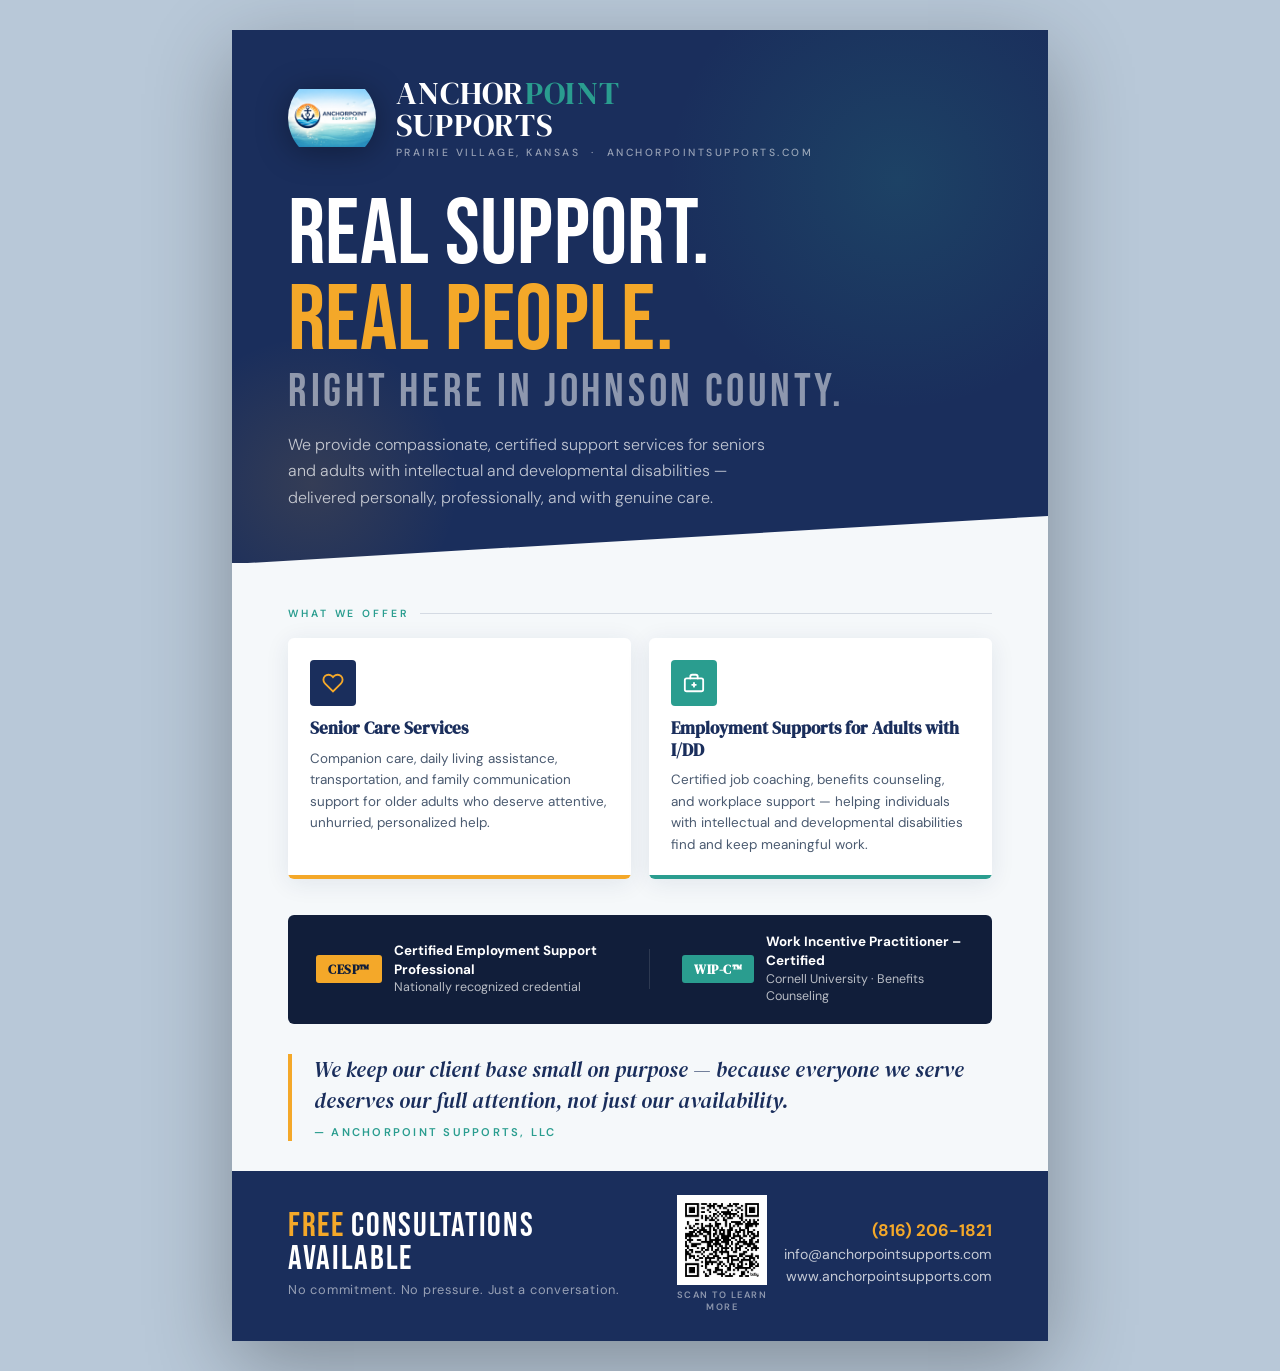
<file: index.html.html>
<!DOCTYPE html>
<html lang="en">
<head>
<meta charset="UTF-8">
<meta name="viewport" content="width=device-width, initial-scale=1.0">
<title>AnchorPoint Supports – Community Flyer</title>
<link href="https://fonts.googleapis.com/css2?family=Bebas+Neue&family=DM+Serif+Display:ital@0;1&family=DM+Sans:wght@300;400;500;600&display=swap" rel="stylesheet">

<style>
  :root {
    --navy:     #1a2e5c;
    --navy-mid: #213470;
    --teal:     #2a9d8f;
    --teal-lt:  #3bbfb0;
    --orange:   #f4a829;
    --orange-lt:#ffd07a;
    --white:    #ffffff;
    --offwhite: #f5f8fa;
    --dark:     #111e3a;
    --muted:    rgba(255,255,255,0.60);
  }

  * { margin:0; padding:0; box-sizing:border-box; }

  body {
    background: #b8c8d8;
    display: flex;
    justify-content: center;
    align-items: flex-start;
    min-height: 100vh;
    padding: 30px 20px;
    font-family: 'DM Sans', sans-serif;
  }

  .flyer {
    width: 8.5in;
    min-height: 11in;
    background: var(--offwhite);
    position: relative;
    overflow: hidden;
    box-shadow: 0 24px 80px rgba(0,0,0,0.30);
    display: flex;
    flex-direction: column;
    animation: fadeUp 0.7s ease both;
  }

  @keyframes fadeUp {
    from { opacity:0; transform: translateY(24px); }
    to   { opacity:1; transform: translateY(0); }
  }

  /* ── HERO ── */
  .hero {
    background: var(--navy);
    position: relative;
    padding: 44px 56px 52px;
    overflow: hidden;
    flex-shrink: 0;
  }

  /* Teal radial glow top-right */
  .hero::after {
    content: '';
    position: absolute;
    top: -100px; right: -100px;
    width: 500px; height: 500px;
    background: radial-gradient(circle, rgba(42,157,143,0.18) 0%, transparent 65%);
    pointer-events: none;
  }

  /* Orange accent bottom-left */
  .hero-glow {
    position: absolute;
    bottom: -80px; left: -80px;
    width: 320px; height: 320px;
    background: radial-gradient(circle, rgba(244,168,41,0.12) 0%, transparent 65%);
    pointer-events: none;
    z-index: 0;
  }

  /* Diagonal offwhite cut at bottom */
  .hero::before {
    content: '';
    position: absolute;
    bottom: -1px; left: 0;
    width: 100%;
    height: 60px;
    background: var(--offwhite);
    clip-path: polygon(0 100%, 100% 20%, 100% 100%);
    z-index: 2;
  }

  /* ── LOGO ROW ── */
  .logo-row {
    display: flex;
    align-items: center;
    gap: 20px;
    margin-bottom: 30px;
    position: relative;
    z-index: 3;
  }

  .logo-img {
    width: 88px;
    height: 88px;
    object-fit: contain;
    border-radius: 50%;
    flex-shrink: 0;
    filter: drop-shadow(0 4px 16px rgba(0,0,0,0.35));
  }

  .brand-block {
    display: flex;
    flex-direction: column;
  }

  .brand-name {
    font-family: 'DM Serif Display', serif;
    font-size: 2.0rem;
    color: var(--white);
    letter-spacing: 0.04em;
    line-height: 1;
  }

  .brand-name .highlight { color: var(--teal); }

  .brand-sub {
    font-size: 0.65rem;
    font-weight: 500;
    letter-spacing: 0.24em;
    text-transform: uppercase;
    color: rgba(255,255,255,0.55);
    margin-top: 5px;
  }

  /* ── BIG HEADLINE ── */
  .big-line {
    font-family: 'Bebas Neue', sans-serif;
    color: var(--white);
    line-height: 0.93;
    letter-spacing: 0.02em;
    position: relative;
    z-index: 3;
  }

  .big-line .l1 { font-size: 5.8rem; display: block; }
  .big-line .l2 { font-size: 5.8rem; display: block; color: var(--orange); }
  .big-line .l3 { font-size: 2.9rem; display: block; color: rgba(255,255,255,0.50); margin-top: 6px; letter-spacing: 0.08em; }

  .hero-desc {
    font-size: 1.0rem;
    color: rgba(255,255,255,0.72);
    line-height: 1.65;
    max-width: 5in;
    margin-top: 18px;
    font-weight: 300;
    position: relative;
    z-index: 3;
  }

  /* ── CARDS ── */
  .cards-section {
    padding: 44px 56px 36px;
  }

  .section-label {
    font-size: 0.65rem;
    font-weight: 600;
    letter-spacing: 0.28em;
    text-transform: uppercase;
    color: var(--teal);
    margin-bottom: 18px;
    display: flex;
    align-items: center;
    gap: 10px;
  }
  .section-label::after {
    content:'';
    flex:1;
    height: 1px;
    background: rgba(26,46,92,0.15);
  }

  .cards {
    display: grid;
    grid-template-columns: repeat(2, 1fr);
    gap: 18px;
  }

  .card {
    background: var(--white);
    border-radius: 6px;
    overflow: hidden;
    box-shadow: 0 4px 24px rgba(26,46,92,0.09);
    display: flex;
    flex-direction: column;
  }

  .card-top { padding: 22px 22px 0; }

  .card-icon-wrap {
    width: 46px;
    height: 46px;
    background: var(--navy);
    border-radius: 4px;
    display: flex;
    align-items: center;
    justify-content: center;
    margin-bottom: 12px;
  }

  .card:nth-child(2) .card-icon-wrap { background: var(--teal); }

  .card-icon-wrap svg { width: 22px; height: 22px; }

  .card h3 {
    font-family: 'DM Serif Display', serif;
    font-size: 1.08rem;
    color: var(--navy);
    line-height: 1.25;
    margin-bottom: 8px;
  }

  .card p {
    font-size: 0.84rem;
    color: #4a5a70;
    line-height: 1.6;
    padding: 0 22px 20px;
  }

  .card-bar { height: 4px; background: var(--orange); margin-top: auto; }
  .card:nth-child(2) .card-bar { background: var(--teal); }

  /* ── TRUST STRIP ── */
  .trust-strip {
    background: var(--dark);
    margin: 0 56px;
    border-radius: 6px;
    padding: 18px 28px;
    display: flex;
    align-items: center;
    justify-content: center;
    gap: 32px;
  }

  .trust-item {
    display: flex;
    align-items: center;
    gap: 12px;
    color: white;
  }

  .trust-badge {
    background: var(--orange);
    color: var(--dark);
    font-family: 'DM Serif Display', serif;
    font-size: 0.82rem;
    font-weight: 700;
    padding: 5px 12px;
    border-radius: 3px;
    white-space: nowrap;
    letter-spacing: 0.04em;
  }

  .trust-badge.teal { background: var(--teal); color: white; }

  .trust-text {
    font-size: 0.78rem;
    color: rgba(255,255,255,0.70);
    line-height: 1.4;
  }

  .trust-text strong {
    display: block;
    color: white;
    font-size: 0.84rem;
  }

  .trust-divider {
    width: 1px;
    height: 40px;
    background: rgba(255,255,255,0.12);
  }

  /* ── QUOTE ── */
  .quote-band {
    padding: 30px 56px;
    display: flex;
    align-items: center;
    gap: 0;
  }

  .quote-text {
    font-family: 'DM Serif Display', serif;
    font-style: italic;
    font-size: 1.3rem;
    color: var(--navy);
    line-height: 1.5;
    border-left: 4px solid var(--orange);
    padding-left: 22px;
  }

  .quote-text span {
    display: block;
    font-family: 'DM Sans', sans-serif;
    font-style: normal;
    font-size: 0.70rem;
    font-weight: 600;
    letter-spacing: 0.20em;
    text-transform: uppercase;
    color: var(--teal);
    margin-top: 8px;
  }

  /* ── FOOTER ── */
  .footer-cta {
    background: var(--navy);
    margin-top: auto;
    padding: 24px 56px 10px;
    position: relative;
    overflow: visible;
  }

  .footer-top {
    display: flex;
    align-items: center;
    justify-content: space-between;
    margin-bottom: 18px;
  }

  .cta-headline {
    font-family: 'Bebas Neue', sans-serif;
    font-size: 2.1rem;
    color: var(--white);
    letter-spacing: 0.05em;
    line-height: 1;
  }

  .cta-headline em { color: var(--orange); font-style: normal; }

  .cta-details { text-align: right; }

  .cta-details p {
    font-size: 0.88rem;
    color: rgba(255,255,255,0.75);
    display: block;
    margin-bottom: 4px;
  }

  .cta-details strong { color: var(--orange); font-size: 1.05rem; }

  /* Tear-off tabs */
  .tearoff-row {
    display: flex;
    border-top: 2px dashed rgba(255,255,255,0.18);
    padding-top: 10px;
    margin: 0 -56px;
    padding-left: 56px;
    padding-right: 56px;
    overflow: hidden;
  }

  .tab {
    flex: 1;
    display: flex;
    flex-direction: column;
    align-items: center;
    justify-content: center;
    padding: 12px 4px 16px;
    border-right: 1px dashed rgba(255,255,255,0.13);
    position: relative;
  }

  .tab:last-child { border-right: none; }

  .tab-label {
    font-size: 0.52rem;
    font-weight: 700;
    letter-spacing: 0.18em;
    text-transform: uppercase;
    color: var(--orange-lt);
    margin-bottom: 3px;
  }

  .tab-value {
    font-family: 'DM Serif Display', serif;
    font-size: 0.7rem;
    color: white;
    text-align: center;
    line-height: 1.3;
  }

  .scissor-hint {
    position: absolute;
    left: -10px;
    top: -13px;
    font-size: 0.9rem;
    opacity: 0.40;
    transform: rotate(8deg);
  }

  @media print {
    body { background: none; padding: 0; }
    .flyer { box-shadow: none; }
    * { -webkit-print-color-adjust: exact; print-color-adjust: exact; }
  }
</style>
</head>
<body>
<div class="flyer">

  <!-- HERO -->
  <div class="hero">
    <div class="hero-glow"></div>

    <div class="logo-row">
      <img class="logo-img" src="[data-uri]" alt="AnchorPoint Supports Logo">
      <div class="brand-block">
        <div class="brand-name">ANCHOR<span class="highlight">POINT</span><br>SUPPORTS</div>
        <div class="brand-sub">Prairie Village, Kansas &nbsp;·&nbsp; anchorpointsupports.com</div>
      </div>
    </div>

    <div class="big-line">
      <span class="l1">REAL SUPPORT.</span>
      <span class="l2">REAL PEOPLE.</span>
      <span class="l3">RIGHT HERE IN JOHNSON COUNTY.</span>
    </div>

    <p class="hero-desc">
      We provide compassionate, certified support services for seniors and adults with intellectual and developmental disabilities — delivered personally, professionally, and with genuine care.
    </p>
  </div>

  <!-- SERVICE CARDS -->
  <div class="cards-section">
    <div class="section-label">What We Offer</div>
    <div class="cards">

      <div class="card">
        <div class="card-top">
          <div class="card-icon-wrap">
            <svg viewBox="0 0 24 24" fill="none" stroke="#f4a829" stroke-width="2" stroke-linecap="round">
              <path d="M20.84 4.61a5.5 5.5 0 0 0-7.78 0L12 5.67l-1.06-1.06a5.5 5.5 0 0 0-7.78 7.78l1.06 1.06L12 21.23l7.78-7.78 1.06-1.06a5.5 5.5 0 0 0 0-7.78z"/>
            </svg>
          </div>
          <h3>Senior Care Services</h3>
        </div>
        <p>Companion care, daily living assistance, transportation, and family communication support for older adults who deserve attentive, unhurried, personalized help.</p>
        <div class="card-bar"></div>
      </div>

      <div class="card">
        <div class="card-top">
          <div class="card-icon-wrap">
            <svg viewBox="0 0 24 24" fill="none" stroke="white" stroke-width="2" stroke-linecap="round">
              <rect x="2" y="7" width="20" height="14" rx="2"/>
              <path d="M16 7V5a2 2 0 0 0-2-2h-4a2 2 0 0 0-2 2v2"/>
              <line x1="12" y1="12" x2="12" y2="16"/>
              <line x1="10" y1="14" x2="14" y2="14"/>
            </svg>
          </div>
          <h3>Employment Supports for Adults with I/DD</h3>
        </div>
        <p>Certified job coaching, benefits counseling, and workplace support — helping individuals with intellectual and developmental disabilities find and keep meaningful work.</p>
        <div class="card-bar"></div>
      </div>

    </div>
  </div>

  <!-- TRUST STRIP -->
  <div class="trust-strip">
    <div class="trust-item">
      <div class="trust-badge">CESP™</div>
      <div class="trust-text">
        <strong>Certified Employment Support Professional</strong>
        Nationally recognized credential
      </div>
    </div>
    <div class="trust-divider"></div>
    <div class="trust-item">
      <div class="trust-badge teal">WIP-C™</div>
      <div class="trust-text">
        <strong>Work Incentive Practitioner – Certified</strong>
        Cornell University · Benefits Counseling
      </div>
    </div>
  </div>

  <!-- QUOTE -->
  <div class="quote-band">
    <div class="quote-text">
      We keep our client base small on purpose — because everyone we serve deserves our full attention, not just our availability.
      <span>— AnchorPoint Supports, LLC</span>
    </div>
  </div>

  <!-- FOOTER + TEAROFFS -->
  <div class="footer-cta">
    <div class="footer-top">
      <div>
        <div class="cta-headline"><em>FREE</em> CONSULTATIONS AVAILABLE</div>
        <div style="font-size:0.8rem;color:rgba(255,255,255,0.55);margin-top:4px;letter-spacing:0.06em;">No commitment. No pressure. Just a conversation.</div>
      </div>

      <div style="text-align:center;">
        <img src="[data-uri]" alt="Scan to learn more" style="width:90px;height:90px;display:block;margin:0 auto 4px;">
        <div style="font-size:0.58rem;font-weight:600;letter-spacing:0.16em;text-transform:uppercase;color:rgba(255,255,255,0.5);">Scan to Learn More</div>
      </div>
      <div class="cta-details">
        <p><strong>(816) 206-1821</strong></p>
        <p>info&#64;anchorpointsupports&#46;com</p>
        <p>www.anchorpointsupports.com</p>
      </div>
    </div>
  </div>

</div>

</body>
</html>
</file>
